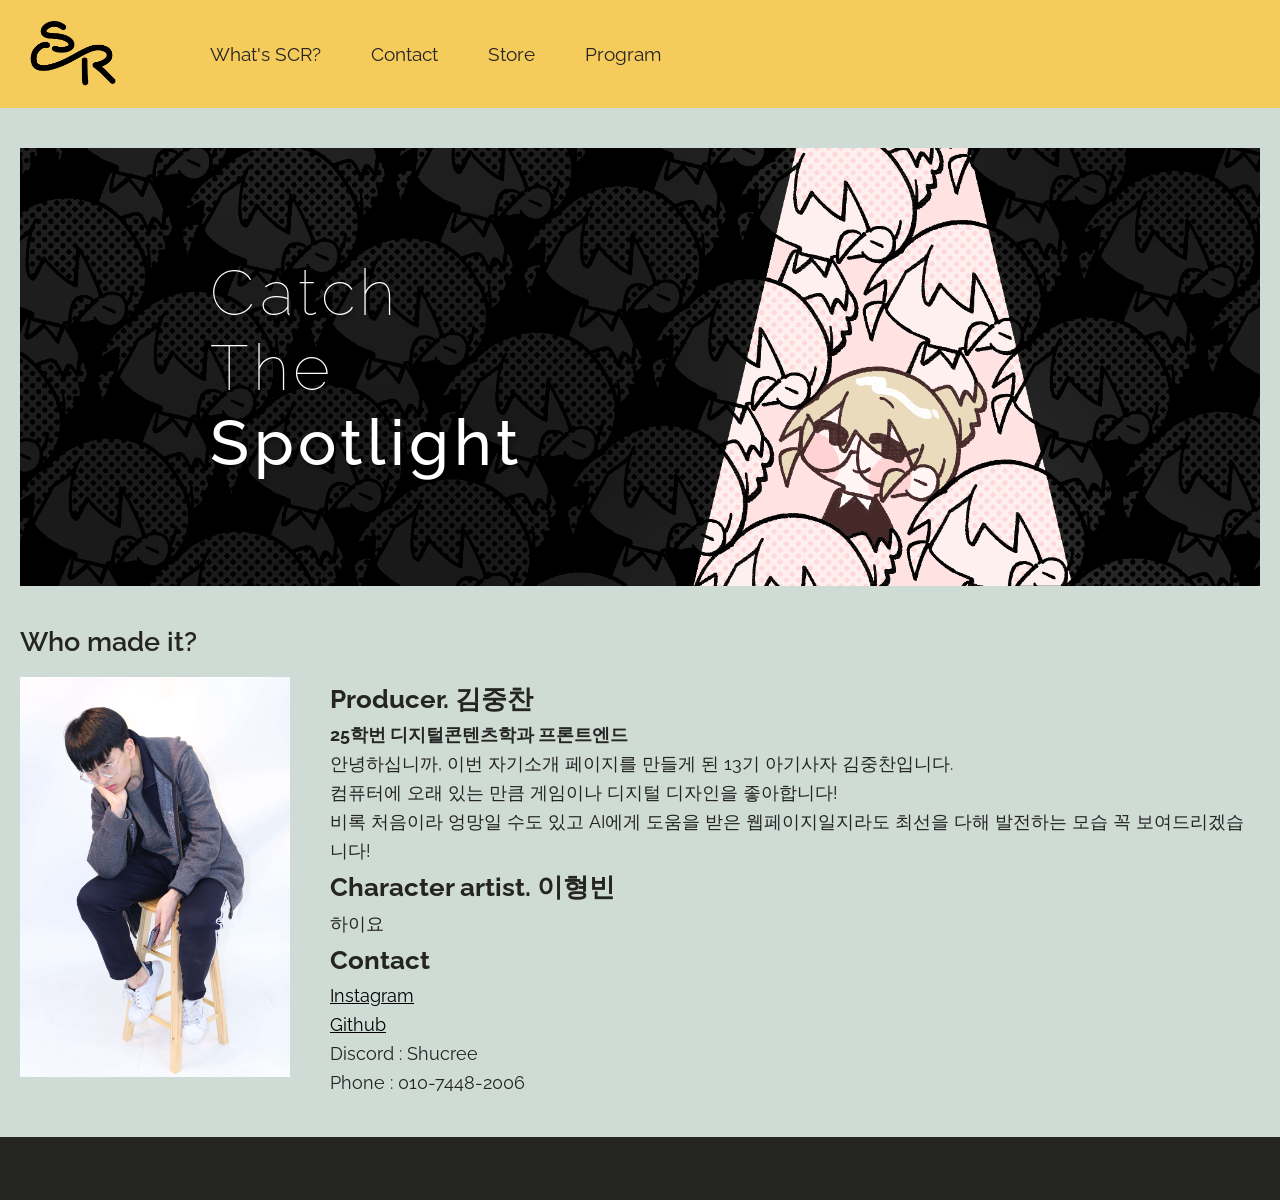
<file: index.html>
<!DOCTYPE html>
<html lang="en">
<head>
    <meta charset="UTF-8">
    <meta name="viewport" content="width=device-width, initial-scale=1.0">
    <title>IntroduceMyself</title>
    <link rel="stylesheet" href="introducemyself.css">
    <script src="ihatejs.js" defer></script>
</head>
<body>
    <header class="header">
        <div class="logo">
            <a href="https://shucree0104.github.io/IntroduceScr.github.io/">
                <img src="img/SCR로고.png" alt="SCRlogo">
            </a>
        </div>
        <div class="menu-group">
            <div class="menu1" id="menu1">What's SCR?</div>
            <div class="menu2" id="menu2">Contact</div>
            <div class="menu3" id="menu3">Store</div>
            <div class="menu4" id="menu4">Program</div>
        </div>
    </header>
    <main class="main">
        <section class="section1">
            <div class="banner">
                <img src="img/슈크리배너스포트라이트.png" alt="슈크리배너">
                <div class="BannerText">Catch<br>The<br><span style="font-weight: 500;">Spotlight</span></div>
            </div>
        </section>
        <section class="section2">
            <div class="text1">Who made it?</div>
            <div class="profile">
                <div class="img1"></div>
                <div class="text2">
                    <p>
                        <h2>Producer. 김중찬</h2>
                        <h4>25학번 디지털콘텐츠학과 프론트엔드</h4>
                        안녕하십니까, 이번 자기소개 페이지를 만들게 된 13기 아기사자 김중찬입니다.<br>
                        컴퓨터에 오래 있는 만큼 게임이나 디지털 디자인을 좋아합니다!
                        <br>비록 처음이라 엉망일 수도 있고 AI에게 도움을 받은 웹페이지일지라도
                        최선을 다해 발전하는 모습 꼭 보여드리겠습니다!<br>
                        <h2>Character artist. 이형빈</h2>
                        하이요<br>
                        <h2>Contact</h2>
                        <a href="https://www.instagram.com/who_ride.chicken/" style="color: black;">Instagram</a><br>
                        <a href="https://github.com/Shucree0104" style="color: black;">Github</a><br>
                        Discord : Shucree<br>
                        Phone : 010-7448-2006
                    </p>
                </div>
            </div>
        </section>
    </main>
    <footer class="footer">
    </footer>
</body>
</html>
</file>
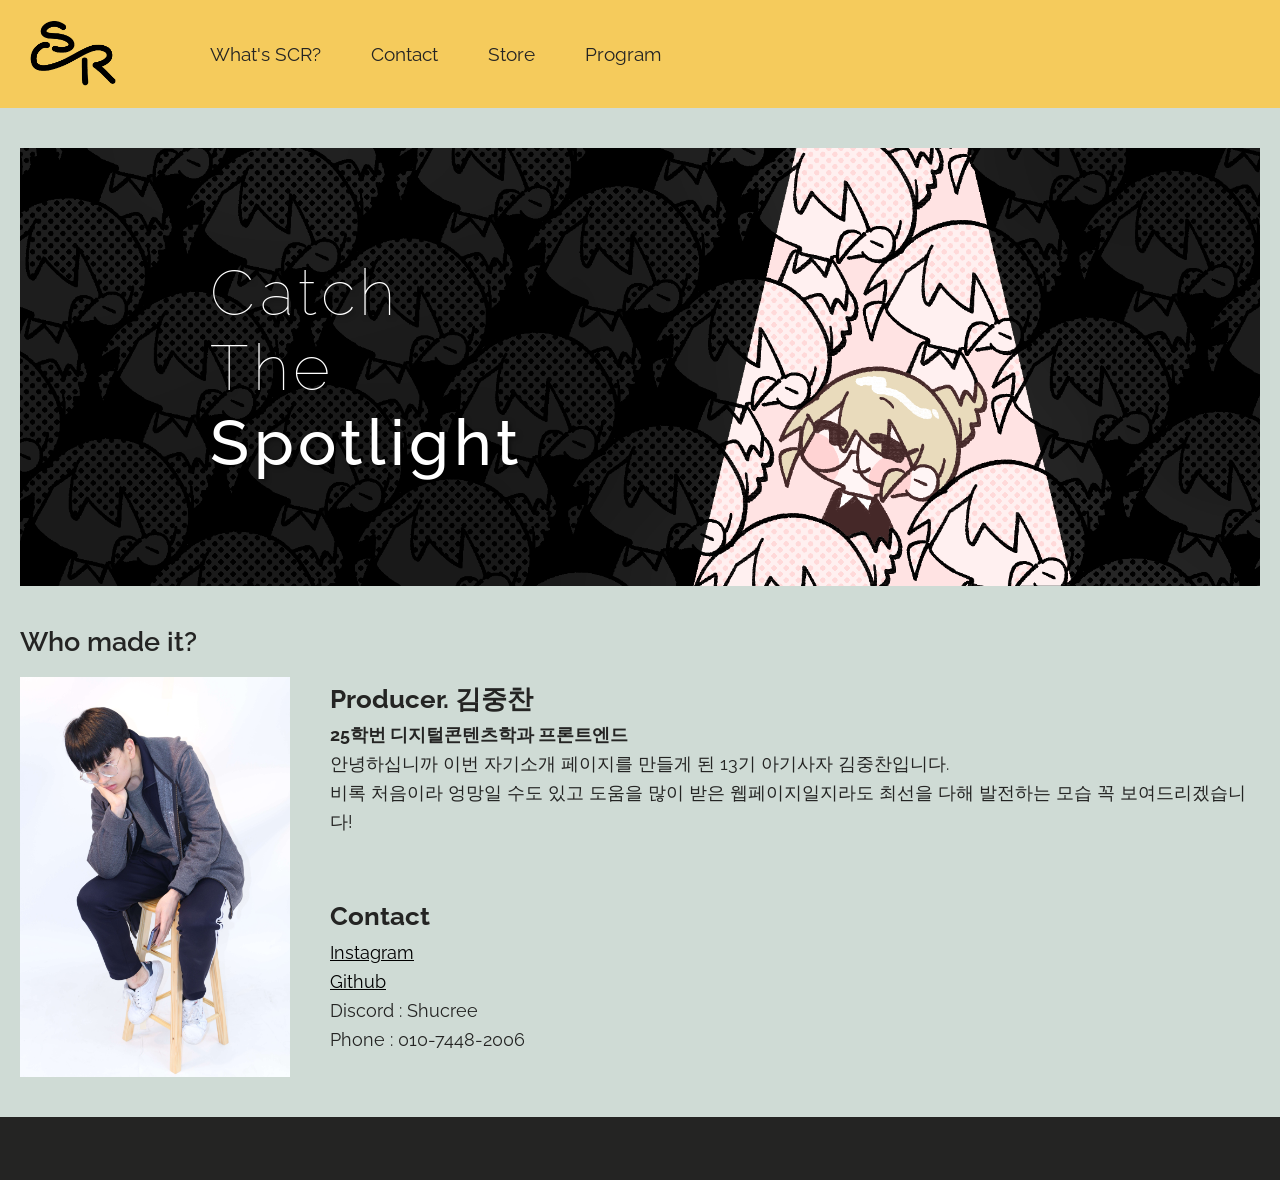
<file: introducemyself.html>
<!DOCTYPE html>
<html lang="en">
<head>
    <meta charset="UTF-8">
    <meta name="viewport" content="width=device-width, initial-scale=1.0">
    <title>Introduce Myself</title>
    <link rel="stylesheet" href="introducemyself.css">
    <script src="ihatejs.js" defer></script>
</head>
<body>
    <header class="header">
        <div class="logo">
            <img src="img/SCR로고.png" alt="SCRlogo">
        </div>
        <div class="menu-group">
            <div class="menu1" id="menu1">What's SCR?</div>
            <div class="menu2" id="menu2">Contact</div>
            <div class="menu3" id="menu3">Store</div>
            <div class="menu4" id="menu4">Program</div>
        </div>
    </header>
    <main class="main">
        <section class="section1">
            <div class="banner">
                <img src="img/슈크리배너스포트라이트.png" alt="슈크리배너">
                <div class="BannerText">Catch<br>The<br><span style="font-weight: 500;">Spotlight</span></div>
            </div>
        </section>
        <section class="section2">
            <div class="text1">Who made it?</div>
            <div class="profile">
                <div class="img1"></div>
                <div class="text2">
                    <p>
                        <h2>Producer. 김중찬</h2>
                        <h4>25학번 디지털콘텐츠학과 프론트엔드</h4>
                        안녕하십니까 이번 자기소개 페이지를 만들게 된 13기 아기사자 김중찬입니다.
                        <br>비록 처음이라 엉망일 수도 있고 도움을 많이 받은 웹페이지일지라도
                        최선을 다해 발전하는 모습 꼭 보여드리겠습니다!<br><br><br>
                        <h2>Contact</h2>
                        <a href="https://www.instagram.com/who_ride.chicken/" style="color: black;">Instagram</a><br>
                        <a href="https://github.com/Shucree0104" style="color: black;">Github</a><br>
                        Discord : Shucree<br>
                        Phone : 010-7448-2006
                    </p>
                </div>
            </div>
        </section>
    </main>
    <footer class="footer">
    </footer>
</body>
</html>
</file>
<file: introducemyself.css>
@import url('https://fonts.googleapis.com/css2?family=Raleway:ital,wght@0,100..900;1,100..900&display=swap');
* {
    margin: 0;
    padding: 0;
    box-sizing: border-box;
}

body {
    margin: 0;
    padding: 0;
    font-family: 'Raleway', sans-serif;
}

img {
    display: block;
    width: 100%;
}

.header {
    display: flex;
    align-items: center;
    background-color: rgb(245, 203, 92);
    height: 12vh;
    min-width: 1280px;
    padding-left: 0px; 
}

.logo img {
    width: 150px;
    cursor: pointer;
}

.menu-group {
    display: flex;
    align-items: center;
    margin-left: 60px; 
    gap: 50px; 
    font-family: "Raleway", sans-serif;
    font-weight: 400;
    color: rgb(36, 36, 35);
}

.menu-group div {
    font-size: 1.2rem;
    cursor: pointer;
}

.menu-group .menu1:hover
{
    transform: scale(1.1);
    transition-duration: 500ms;
}

.menu-group .menu2:hover
{
    transform: scale(1.1);
    transition-duration: 500ms;
}

.menu-group .menu3:hover
{
    transform: scale(1.1);
    transition-duration: 500ms;
}

.menu-group .menu4:hover
{
    transform: scale(1.1);
    transition-duration: 500ms;
}
.main 
{
    background-color: rgb(207, 219, 213);
    min-width: 1280px;
    padding: 40px 20px; 
}
.footer
{
    background-color: rgb(36, 36, 35);
    height: 7vh;
    min-width: 1280px;
}
.section2 
{
    margin-top: 40px; 
}

.section2 .text1 
{
    font-size: 20pt;
    font-weight: bold;
    margin-bottom: 20px;
    font-family: "Raleway", sans-serif;
    font-weight: 600;
    color: rgb(36, 36, 35)
}

.section2 .text2 {
    width:930px;
    height: auto;
    font-family: 'Raleway', sans-serif;
    font-size: 1.1rem;
    line-height: 1.65;
    color: rgb(36, 36, 35);
}

.section2 .img1 
{
    width: 270px;
    height: 400px;
    background-image: url("img/의자김중찬.jpg");
    background-size: cover;

}

.banner {
    position: relative;
    width: 100%;
}

.banner img {
    width: 100%;
    display: block;
}

.BannerText {
    position: absolute;
    top: 50%;
    left: 28%;
    transform: translate(-50%, -50%);
    color: white;
    font-size: 4rem;
    font-weight: 100;
    text-shadow: 2px 2px 5px rgba(0, 0, 0, 0.5);
    font-family: 'Raleway', sans-serif;
    letter-spacing: 0.5vh;
    transform-origin: center;
}

.BannerText:hover
{
    transform: translate(-50%, -50%) scale(1.1);
    transition-duration: 600ms;
}

.profile{
    display: flex;
    gap: 40px;
    align-items: flex-start;
}
</file>
